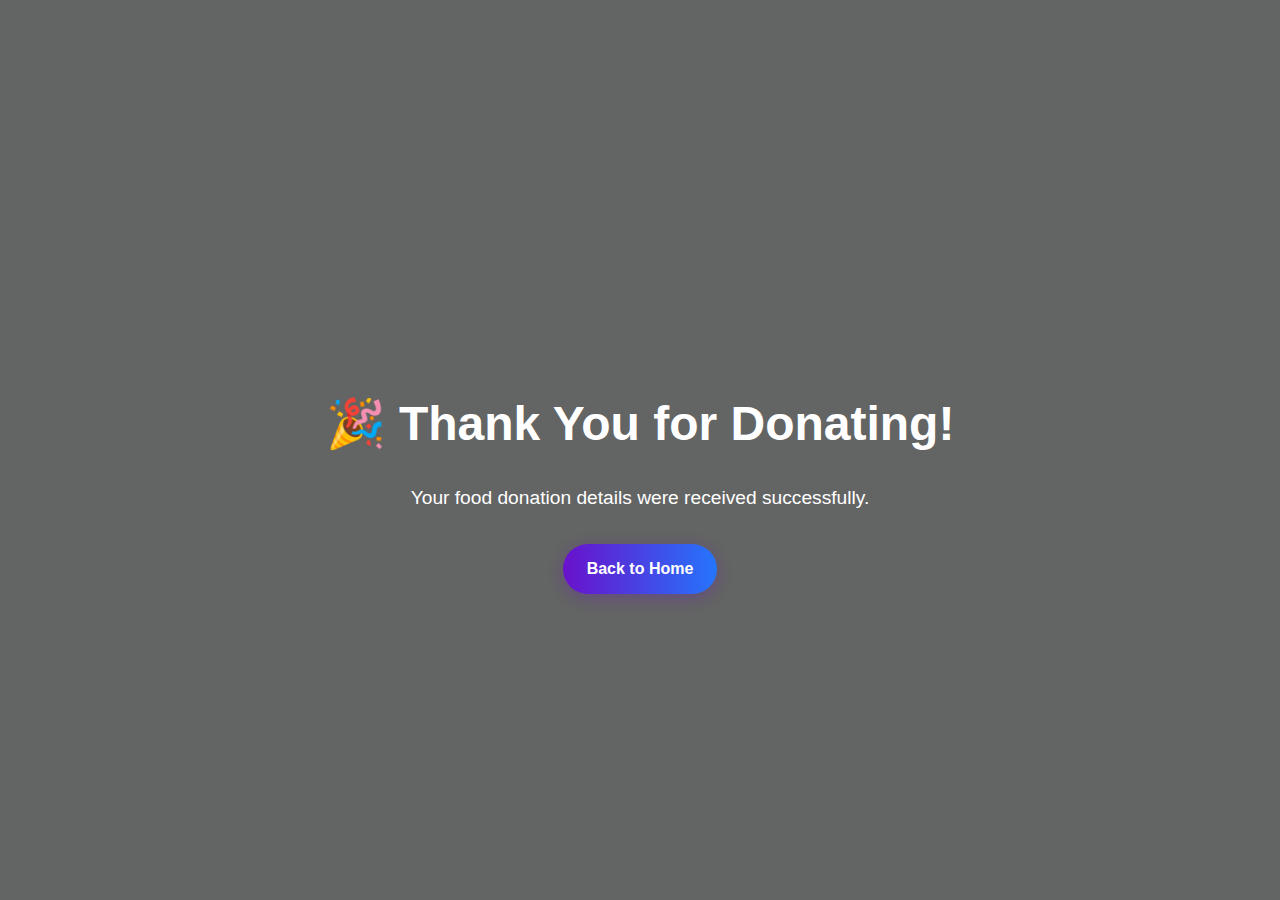
<file: thankyou.html>
<!DOCTYPE html>
<html lang="en">
<head>
  <meta charset="UTF-8">
  <title>Thank You!</title>
  <link rel="stylesheet" href="style.css">
</head>
<body>
  <section class="hero">
    <div class="container">
      <div class="hero-content">
        <h1>🎉 Thank You for Donating!</h1>
        <p>Your food donation details were received successfully.</p>
        <a href="index.html" class="btn">Back to Home</a>
      </div>
    </div>
  </section>
</body>
</html>
</file>
<file: style.css>
/* Global Styles */
:root {
    --primary-color: #6a11cb;
    --secondary-color: #2575fc;
    --accent-color: #ff6b6b;
    --light-color: #f8f9fa;
    --dark-color: #343a40;
    --text-color: #495057;
    --white: #ffffff;
}

* {
    margin: 0;
    padding: 0;
    box-sizing: border-box;
}

body {
    font-family: 'Segoe UI', Tahoma, Geneva, Verdana, sans-serif;
    color: var(--text-color);
    line-height: 1.6;
    background-color: var(--light-color);
}

.container {
    width: 100%;
    max-width: 1200px;
    margin: 0 auto;
    padding: 0 20px;
}

.btn {
    display: inline-block;
    background: linear-gradient(to right, var(--primary-color), var(--secondary-color));
    color: var(--white);
    padding: 12px 24px;
    border: none;
    border-radius: 30px;
    cursor: pointer;
    text-decoration: none;
    font-weight: 600;
    transition: all 0.3s ease;
    box-shadow: 0 4px 15px rgba(106, 17, 203, 0.3);
}

.btn:hover {
    transform: translateY(-3px);
    box-shadow: 0 6px 20px rgba(106, 17, 203, 0.4);
}

h1, h2, h3, h4 {
    color: var(--dark-color);
    margin-bottom: 20px;
}

/* Header Styles */
header {
    background-color: var(--white);
    box-shadow: 0 2px 10px rgba(0, 0, 0, 0.1);
    position: fixed;
    width: 100%;
    z-index: 1000;
}

nav {
    display: flex;
    justify-content: space-between;
    align-items: center;
    padding: 20px 0;
}

.logo {
    font-size: 24px;
    font-weight: 700;
    color: var(--primary-color);
}

.nav-links {
    display: flex;
    list-style: none;
}

.nav-links li {
    margin-left: 30px;
}

.nav-links a {
    text-decoration: none;
    color: var(--dark-color);
    font-weight: 500;
    transition: color 0.3s ease;
}

.nav-links a:hover {
    color: var(--primary-color);
}

/* Hero Section */
.hero {
    background: linear-gradient(rgba(0, 0, 0, 0.6), rgba(0, 0, 0, 0.6)), url('https://images.unsplash.com/photo-1504674900247-0877df9cc836');
    background-size: cover;
    background-position: center;
    height: 100vh;
    display: flex;
    align-items: center;
    text-align: center;
    color: var(--white);
    padding-top: 80px;
}

.hero-content h1 {
    font-size: 3rem;
    margin-bottom: 20px;
    color: var(--white);
}

.hero-content p {
    font-size: 1.2rem;
    margin-bottom: 30px;
    max-width: 700px;
    margin-left: auto;
    margin-right: auto;
}

/* About Section */
.about-section {
    padding: 80px 0;
    background-color: var(--white);
}

.about-content {
    display: flex;
    align-items: center;
    gap: 50px;
    margin-top: 40px;
}

.about-text {
    flex: 1;
}

.about-image {
    flex: 1;
    border-radius: 10px;
    overflow: hidden;
    box-shadow: 0 10px 30px rgba(0, 0, 0, 0.1);
}

.about-image img {
    width: 100%;
    height: auto;
    display: block;
}

.stats {
    display: flex;
    justify-content: space-between;
    margin-top: 40px;
}

.stat-item {
    text-align: center;
}

.stat-number {
    display: block;
    font-size: 2.5rem;
    font-weight: 700;
    color: var(--primary-color);
    margin-bottom: 5px;
}

.stat-label {
    font-size: 1rem;
    color: var(--text-color);
}

/* Gallery Section */
.gallery-section {
    padding: 80px 0;
    background-color: var(--light-color);
}

.gallery-grid {
    display: grid;
    grid-template-columns: repeat(auto-fit, minmax(300px, 1fr));
    gap: 20px;
    margin-top: 40px;
}

.gallery-item {
    position: relative;
    border-radius: 10px;
    overflow: hidden;
    box-shadow: 0 5px 15px rgba(0, 0, 0, 0.1);
    transition: transform 0.3s ease;
}

.gallery-item:hover {
    transform: translateY(-10px);
}

.gallery-item img {
    width: 100%;
    height: 250px;
    object-fit: cover;
    display: block;
}

.gallery-caption {
    position: absolute;
    bottom: 0;
    left: 0;
    right: 0;
    background: rgba(0, 0, 0, 0.7);
    color: var(--white);
    padding: 15px;
    text-align: center;
}

/* Donation Section */
.donation-section {
    padding: 80px 0;
    background-color: var(--white);
}

.donation-content {
    display: flex;
    gap: 50px;
    margin-top: 40px;
}

.donation-info {
    flex: 1;
}

.donation-form {
    flex: 1;
}

.donation-info ul {
    list-style: none;
    margin-bottom: 30px;
}

.donation-info li {
    margin-bottom: 15px;
    display: flex;
    align-items: center;
}

.donation-info i {
    margin-right: 10px;
    color: var(--primary-color);
    font-size: 1.2rem;
}

.donation-tips {
    background-color: var(--light-color);
    padding: 20px;
    border-radius: 10px;
    border-left: 4px solid var(--primary-color);
}

.donation-tips h4 {
    color: var(--primary-color);
    margin-bottom: 10px;
}

.donation-tips p {
    margin-bottom: 10px;
}

form {
    background-color: var(--light-color);
    padding: 30px;
    border-radius: 10px;
    box-shadow: 0 5px 15px rgba(0, 0, 0, 0.05);
}

form input,
form select,
form textarea {
    width: 100%;
    padding: 12px;
    margin-bottom: 15px;
    border: 1px solid #ddd;
    border-radius: 5px;
    font-family: inherit;
}

form textarea {
    height: 100px;
    resize: vertical;
}

form button {
    width: 100%;
    padding: 12px;
    background: linear-gradient(to right, var(--primary-color), var(--secondary-color));
    color: var(--white);
    border: none;
    border-radius: 5px;
    font-size: 16px;
    cursor: pointer;
    transition: all 0.3s ease;
}

form button:hover {
    opacity: 0.9;
    transform: translateY(-2px);
}

#responseMessage {
    padding: 15px;
    margin-top: 20px;
    border-radius: 5px;
    display: none;
}

#responseMessage.success {
    background-color: #d4edda;
    color: #155724;
    display: block;
}

#responseMessage.error {
    background-color: #f8d7da;
    color: #721c24;
    display: block;
}

/* Contact Section */
.contact-section {
    padding: 80px 0;
    background-color: var(--light-color);
}

.contact-content {
    display: flex;
    gap: 50px;
    margin-top: 40px;
}

.contact-info {
    flex: 1;
}

.contact-map {
    flex: 1;
    border-radius: 10px;
    overflow: hidden;
    box-shadow: 0 5px 15px rgba(0, 0, 0, 0.1);
}

.contact-info p {
    margin-bottom: 20px;
    display: flex;
    align-items: center;
}

.contact-info i {
    margin-right: 10px;
    color: var(--primary-color);
    width: 20px;
    text-align: center;
}

.social-links {
    display: flex;
    gap: 15px;
    margin-top: 30px;
}

.social-links a {
    display: inline-flex;
    align-items: center;
    justify-content: center;
    width: 40px;
    height: 40px;
    background-color: var(--primary-color);
    color: var(--white);
    border-radius: 50%;
    transition: all 0.3s ease;
}

.social-links a:hover {
    background-color: var(--secondary-color);
    transform: translateY(-3px);
}

/* Footer */
footer {
    background-color: var(--dark-color);
    color: var(--white);
    padding: 40px 0;
}

.footer-content {
    display: flex;
    flex-direction: column;
    align-items: center;
    text-align: center;
}

.footer-logo {
    font-size: 24px;
    font-weight: 700;
    margin-bottom: 20px;
    color: var(--white);
}

.footer-links {
    display: flex;
    flex-wrap: wrap;
    justify-content: center;
    gap: 20px;
    margin-bottom: 20px;
}

.footer-links a {
    color: var(--white);
    text-decoration: none;
    transition: color 0.3s ease;
}

.footer-links a:hover {
    color: var(--accent-color);
}

.footer-copyright {
    font-size: 0.9rem;
    opacity: 0.8;
}

/* Responsive Design */
@media (max-width: 768px) {
    .about-content,
    .donation-content,
    .contact-content {
        flex-direction: column;
    }
    
    .hero-content h1 {
        font-size: 2.2rem;
    }
    
    .nav-links {
        display: none;
    }
    
    .stats {
        flex-direction: column;
        gap: 20px;
    }
}
</file>
